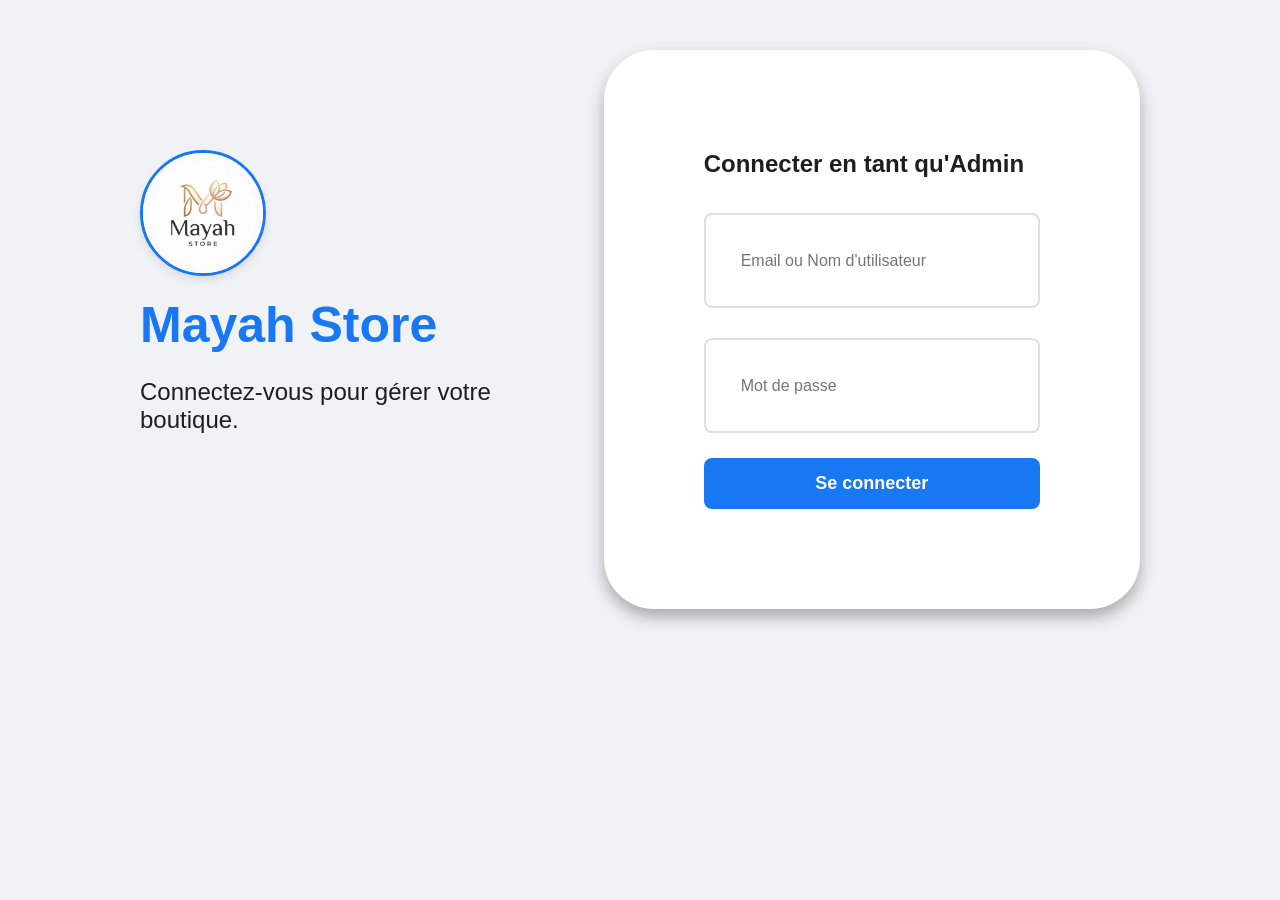
<file: login.html>
<!DOCTYPE html>
<html lang="fr">
<head>
    <meta charset="UTF-8">
    <link rel="stylesheet" href="style-login.css">
    <title>Connexion Admin - Mayah Store</title>
</head>
<body>
    <div class="login-container">
        <div class="brand">
            <div class="logo-circle">
    <img src="logo_vitrine/Mayah.png" alt="Mayah Store" style="width: 200px;"> <!-- Votre logo ici -->
            </div>
            <h1>Mayah Store</h1>
            <p>Connectez-vous pour gérer votre boutique.</p>
        </div>
        <div class="login-card">
            <h2>Connecter en tant qu'Admin</h2>
            <form id="loginForm">
                <input type="text" id="username" placeholder="Email ou Nom d'utilisateur" required>
                <input type="password" id="password" placeholder="Mot de passe" required>
                <button type="submit">Se connecter</button>
            </form>
        </div>
    </div>

    <script src="login.js"></script>
</body>
</html>
</file>
<file: style-login.css>
body {
    background-color: #f0f2f5;
    font-family: Helvetica, Arial, sans-serif;
    display: flex;
    justify-content: center;
    align-items: center;
    margin: 0 auto;       /* Centre la page */
    max-width: 1200px;    /* Le site ne dépassera jamais 1200px sur PC */
    width: 100%;   
}

.login-container {
    display: flex;
    gap: 80px;
    align-items: center;
    max-width: 1000px;
}
.login-card h2 {
    margin-top: 0px;
    margin-left: auto;
    font-size: 24px; color: #1c1e21;
}
    
.brand h1 { color: #1877f2; font-size: 50px; margin: 0; }
.brand p { font-size: 24px; color: #1c1e21; }

.login-card {
    margin-top: 50px;
    margin-left: auto;
    background: white;
    padding: 100px;
    border-radius: 50px;
    box-shadow: 0 8px 16px rgba(0,0,0,0.3);
    width: 400px;
    min-height: 200px;
}

input {
    width: 100%;
    padding: 35px;
    margin: 15px 0;
    border: 2px solid #dddfe2;
    border-radius: 8px;
    box-sizing: border-box;
    font-size: 18px;
}

input::placeholder {
    font-size: 16px;
}

button {
    width: 100%;
    padding: 15px;
    margin-top: 10px;
    background-color: #1877f2;
    color: white;
    border: none;
    border-radius: 8px;
    font-size: 18px;
    font-weight: bold;
    cursor: pointer;
}
/* Le conteneur qui force l'image à être un rond parfait */
.logo-circle {
    width: 120px;       /* Largeur de votre cercle (ajustez selon vos besoins) */
    height: 120px;      /* Hauteur de votre cercle (doit être égale à la largeur) */
    border-radius: 50%; /* C'est la magie : rend l'élément circulaire */
    overflow: hidden;   /* Cache tout ce qui dépasse du cercle */
    display: flex;      /* Centre l'image parfaitement */
    justify-content: center;
    align-items: center;
    margin-bottom: 20px; /* Espace entre le logo et le titre */
    border: 3px solid #1877f2; /* Optionnel : ajoute une bordure autour du rond */
    box-shadow: 0 4px 8px rgba(0,0,0,0.1); /* Optionnel : petite ombre douce */
}

/* L'image à l'intérieur du cercle */
.logo-circle img {
    width: 100%;       /* L'image remplit toute la largeur du cercle */
    height: 100%;      /* L'image remplit toute la hauteur du cercle */
    object-fit: cover; /* S'assure que l'image ne soit pas déformée (recadre intelligemment) */
}

@media (max-width: 768px) {
    /* 1. Annulation de l'échelle qui rend le site trop petit sur mobile */
    body {
        transform: none !important; /* Désactive le scale sur mobile */
        width: 100% !important;      /* Occupe toute la largeur */
        overflow-x: hidden;          /* Empêche le débordement horizontal */
    }
    /* 2. Adaptation de la navigation */
    nav {
        flex-direction: column;      /* Empile les éléments */
        gap: 15px;
        padding: 15px;
    }

    .nav-links {
        margin-right: 0;
        margin-left: 0;
        gap: 10px;
        flex-wrap: wrap;             /* Permet aux liens de passer à la ligne */
        justify-content: center;
    }
</file>
